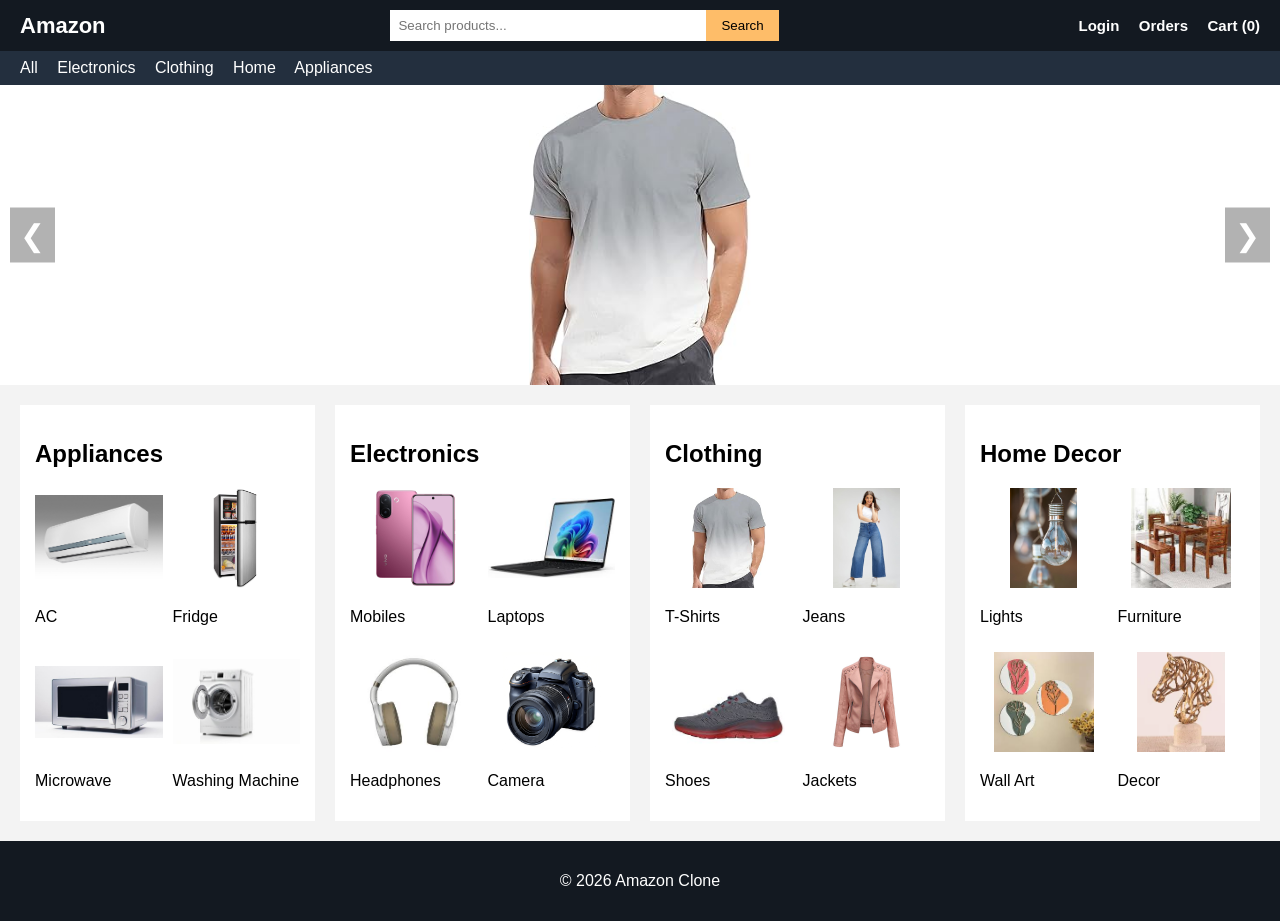
<file: index.html>
<!doctype html>
<html>
  <head>
    <title>Amazon</title>
    <link rel="stylesheet" href="css/style.css" />

    <!-- Move script to bottom OR use defer -->
    <script src="js/script.js" defer></script>
  </head>

  <body>
    <!-- NAVBAR -->
    <header class="navbar">
      <div class="logo">Amazon</div>

      <div class="search">
        <input type="text" placeholder="Search products..." />
        <button>Search</button>
      </div>

      <div class="nav-links">
        <a href="login.html">Login</a>
        <a href="Orders.html">Orders</a>
        <a href="cart.html" class="cart">Cart (0)</a>
      </div>
    </header>

    <!-- MENU -->
    <nav class="menu">
      <span>All</span>
      <span>Electronics</span>
      <span>Clothing</span>
      <span>Home</span>
      <span>Appliances</span>
    </nav>

    <!-- SLIDER -->
    <section class="slider">
      <button class="prev">&#10094;</button>
      <img id="sliderImage" src="Images/shirt.jpg" />
      <button class="next">&#10095;</button>
    </section>

    <!-- MAIN -->
    <main id="mainContent">
      <div class="container">
        <!-- Appliances -->
        <div class="section">
          <h2>Appliances</h2>
          <div class="grid">
            <div class="item">
              <img src="Images/ac.jpg" />
              <p>AC</p>
            </div>
            <div class="item">
              <img src="Images/fridge.jpg" />
              <p>Fridge</p>
            </div>
            <div class="item">
              <img src="Images/microwave.jpg" />
              <p>Microwave</p>
            </div>
            <div class="item">
              <img src="Images/wm.jpg" />
              <p>Washing Machine</p>
            </div>
          </div>
        </div>

        <!-- Electronics -->
        <div class="section">
          <h2>Electronics</h2>
          <div class="grid">
            <div class="item">
              <img src="Images/phones.jpg" />
              <p>Mobiles</p>
            </div>
            <div class="item">
              <img src="Images/laptop.jpg" />
              <p>Laptops</p>
            </div>
            <div class="item">
              <img src="Images/headphones.jpg" />
              <p>Headphones</p>
            </div>
            <div class="item">
              <img src="Images/camera.png" />
              <p>Camera</p>
            </div>
          </div>
        </div>

        <!-- Clothing -->
        <div class="section">
          <h2>Clothing</h2>
          <div class="grid">
            <div class="item">
              <img src="Images/shirt.jpg" />
              <p>T-Shirts</p>
            </div>
            <div class="item">
              <img src="Images/jeans.jpg" />
              <p>Jeans</p>
            </div>
            <div class="item">
              <!-- clickable shoes -->
              <img src="Images/shoe.jpg" onclick="openShoespage()" />
              <p>Shoes</p>
            </div>
            <div class="item">
              <img src="Images/jacket.jpg" />
              <p>Jackets</p>
            </div>
          </div>
        </div>

        <!-- Home Decor -->
        <div class="section">
          <h2>Home Decor</h2>
          <div class="grid">
            <div class="item">
              <img src="Images/lights.jpg" />
              <p>Lights</p>
            </div>
            <div class="item">
              <img src="Images/furniture.jpg" />
              <p>Furniture</p>
            </div>
            <div class="item">
              <img src="Images/walld.jpg" />
              <p>Wall Art</p>
            </div>
            <div class="item">
              <img src="Images/decor.webp" />
              <p>Decor</p>
            </div>
          </div>
        </div>
      </div>
    </main>

    <footer>
      <p>© 2026 Amazon Clone</p>
    </footer>
  </body>
</html>
</file>
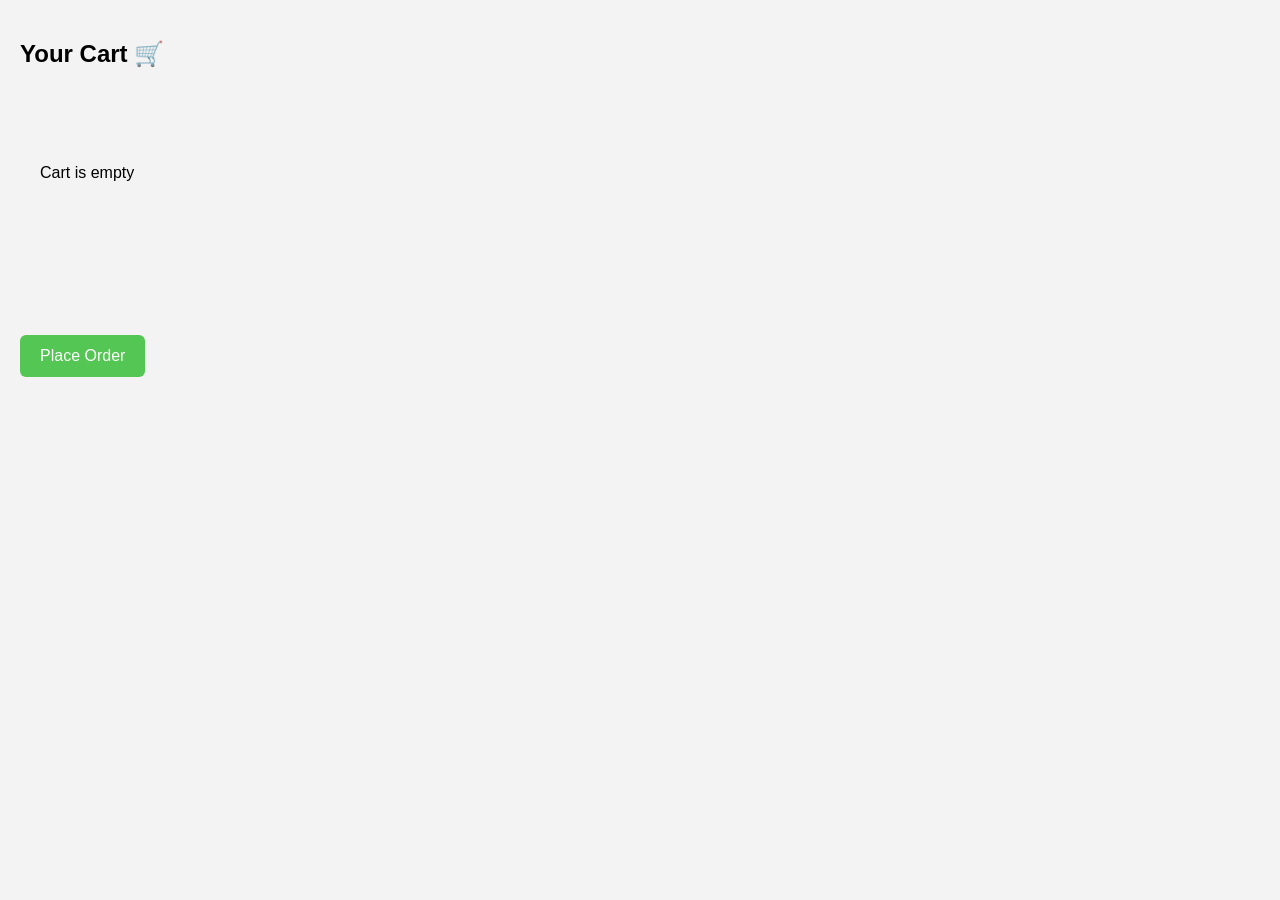
<file: cart.html>
<!doctype html>
<html>
  <head>
    <title>Cart</title>

    <link rel="stylesheet" href="css/style.css" />

    <style>
      body {
        font-family: Arial;
        background: #f3f3f3;
        margin: 0;
      }

      h2 {
        padding: 20px;
      }

      .cart-container {
        padding: 20px;
      }

      .cart-item {
        display: flex;
        gap: 20px;
        background: white;
        margin-bottom: 15px;
        padding: 15px;
        border-radius: 8px;
        align-items: center;
      }

      .cart-item img {
        width: 100px;
        height: 100px;
        object-fit: contain;
      }

      .details {
        flex: 1;
      }

      .price {
        color: green;
        font-weight: bold;
        margin-top: 10px;
      }

      .remove-btn {
        background: red;
        color: white;
        border: none;
        padding: 6px 10px;
        cursor: pointer;
        border-radius: 5px;
      }

      #placeOrderBtn {
        background: rgb(83, 198, 83);
        color: white;
        font-size: 16px;
        border: none;
        padding: 12px 20px;
        border-radius: 6px;
        cursor: pointer;
        margin: 20px;
      }

      #placeOrderBtn:hover {
        opacity: 0.9;
      }

      .quantity-box {
        display: flex;
        align-items: center;
        gap: 10px;
        margin: 10px 0;
      }

      .quantity-box button {
        width: 30px;
        height: 30px;
        border: none;
        background: #ddd;
        cursor: pointer;
        font-size: 18px;
        border-radius: 5px;
      }

      .quantity-box span {
        font-weight: bold;
      }

      #totalAmount {
        padding: 20px;
        color: green;
      }
    </style>
  </head>

  <body>
    <h2>Your Cart 🛒</h2>

    <div class="cart-container" id="cartContainer"></div>

    <h3 id="totalAmount"></h3>

    <button id="placeOrderBtn">Place Order</button>

    <script>
      let cart = JSON.parse(localStorage.getItem("cart")) || [];

      const container = document.getElementById("cartContainer");

      // LOAD CART
      function loadCart() {
        container.innerHTML = "";

        let total = 0;

        if (cart.length === 0) {
          container.innerHTML = "<p style='padding:20px'>Cart is empty</p>";

          document.getElementById("totalAmount").innerText = "";

          return;
        }

        cart.forEach((item, index) => {
          // Convert ₹1200 → 1200
          const priceNumber = Number(item.price.replace("₹", ""));

          // Total for one item
          const itemTotal = priceNumber * (item.quantity || 1);

          // Cart total
          total += itemTotal;

          const div = document.createElement("div");

          div.className = "cart-item";

          div.innerHTML = `
            <img src="${item.img}">

            <div class="details">

              <h4>${item.title}</h4>

              <p>Size: ${item.size}</p>

              <div class="quantity-box">

                <button
                  onclick="decreaseQuantity(${index})">
                  -
                </button>

                <span>
                  ${item.quantity || 1}
                </span>

                <button
                  onclick="increaseQuantity(${index})">
                  +
                </button>

              </div>

              <div class="price">
                ₹${itemTotal}
              </div>

            </div>

            <button
              class="remove-btn"
              onclick="removeItem(${index})">

              Remove

            </button>
          `;

          container.appendChild(div);
        });

        // SHOW TOTAL AMOUNT
        document.getElementById("totalAmount").innerText =
          "Total Amount: ₹" + total;
      }

      // REMOVE ITEM
      function removeItem(index) {
        cart.splice(index, 1);

        localStorage.setItem("cart", JSON.stringify(cart));

        loadCart();
      }

      // INCREASE QUANTITY
      function increaseQuantity(index) {
        cart[index].quantity++;

        localStorage.setItem("cart", JSON.stringify(cart));

        loadCart();
      }

      // DECREASE QUANTITY
      function decreaseQuantity(index) {
        if (cart[index].quantity > 1) {
          cart[index].quantity--;
        } else {
          cart.splice(index, 1);
        }

        localStorage.setItem("cart", JSON.stringify(cart));

        loadCart();
      }

      // PLACE ORDER
      const placeOrderBtn = document.getElementById("placeOrderBtn");

      placeOrderBtn.addEventListener("click", () => {
        if (cart.length === 0) {
          alert("Cart is empty");
          return;
        }

        let orders = JSON.parse(localStorage.getItem("orders")) || [];

        cart.forEach((item) => {
          const priceNumber = Number(item.price.replace("₹", ""));

          const itemTotal = priceNumber * (item.quantity || 1);

          const orderItem = {
            title: item.title,

            price: "₹" + itemTotal,

            size: item.size,

            img: item.img,

            quantity: item.quantity,

            date: new Date().toLocaleDateString(),
          };

          orders.push(orderItem);
        });

        localStorage.setItem("orders", JSON.stringify(orders));

        // CLEAR CART
        cart = [];

        localStorage.setItem("cart", JSON.stringify(cart));

        loadCart();

        alert("Order placed successfully ✅");
      });

      // INITIAL LOAD
      loadCart();
    </script>
  </body>
</html>
</file>
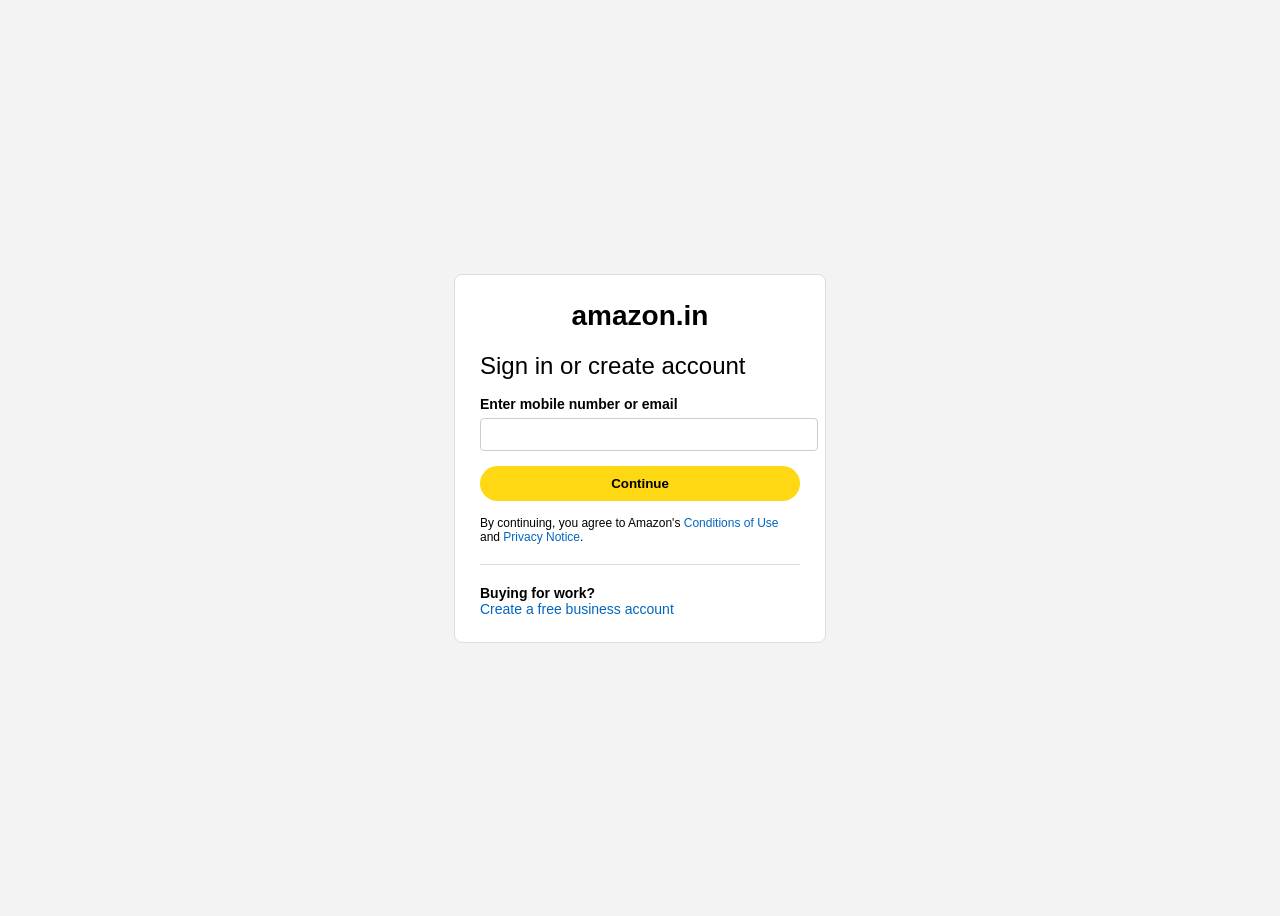
<file: login.html>
<!doctype html>
<html lang="en">
  <head>
    <title>Amazon Login</title>

    <style>
      body {
        font-family: Arial, sans-serif;
        background-color: #f3f3f3;
        display: flex;
        justify-content: center;
        align-items: center;
        height: 100vh;
      }

      .container {
        background-color: white;
        padding: 25px;
        width: 320px;
        border: 1px solid #ddd;
        border-radius: 8px;
      }

      .logo {
        text-align: center;
        margin-bottom: 20px;
        font-size: 28px;
        font-weight: bold;
      }

      h2 {
        margin-bottom: 15px;
        font-weight: normal;
      }

      label {
        font-size: 14px;
        font-weight: bold;
      }

      input {
        width: 100%;
        padding: 8px;
        margin-top: 5px;
        margin-bottom: 15px;
        border: 1px solid #ccc;
        border-radius: 4px;
      }

      button {
        width: 100%;
        padding: 10px;
        background-color: #ffd814;
        border: none;
        border-radius: 20px;
        cursor: pointer;
        font-weight: bold;
      }

      button:hover {
        background-color: #f7ca00;
      }

      .terms {
        font-size: 12px;
        margin-top: 15px;
      }

      .divider {
        margin: 20px 0;
        border-top: 1px solid #ddd;
      }

      .business {
        font-size: 14px;
      }

      a {
        color: #0066c0;
        text-decoration: none;
      }

      a:hover {
        text-decoration: underline;
      }
    </style>
  </head>

  <body>
    <div class="container">
      <div class="logo">amazon.in</div>

      <h2>Sign in or create account</h2>

      <label>Enter mobile number or email</label>
      <input type="text" />
      <a href="index.html">
      <button>Continue</button>
      </a>
      <div class="terms">
        By continuing, you agree to Amazon's
        <a href="#">Conditions of Use</a> and <a href="#">Privacy Notice</a>.
      </div>

      <div class="divider"></div>

      <div class="business">
        <b>Buying for work?</b><br />
        <a href="#">Create a free business account</a>
      </div>
    </div>
  </body>
</html>
</file>
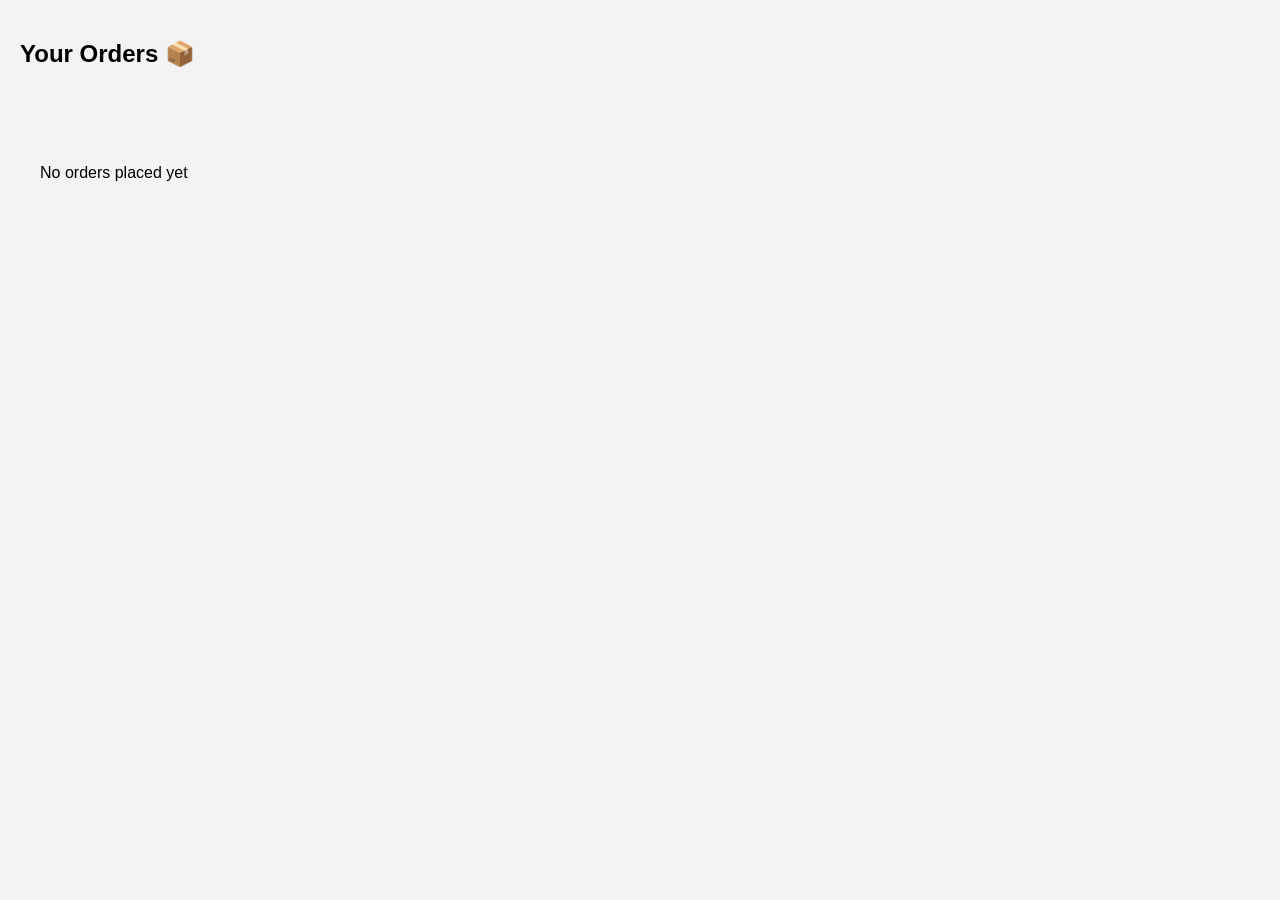
<file: Orders.html>
<!doctype html>
<html lang="en">
  <head>
    <meta charset="UTF-8" />
    <meta name="viewport" content="width=device-width, initial-scale=1.0" />
    <title>Orders</title>
    <style>
      body {
        font-family: Arial;
        background: #f3f3f3;
        margin: 0;
      }

      h2 {
        padding: 20px;
      }

      .orders-container {
        padding: 20px;
      }

      .order-item {
        display: flex;
        gap: 20px;
        background: white;
        margin-bottom: 15px;
        padding: 15px;
        border-radius: 8px;
        align-items: center;
      }

      .order-item img {
        width: 100px;
        height: 100px;
        object-fit: contain;
      }

      .details {
        flex: 1;
      }

      .price {
        color: green;
        font-weight: bold;
        margin-top: 10px;
      }

      #grandTotal {
        padding: 20px;
        color: green;
      }
    </style>
  </head>

  <body>
    <h2>Your Orders 📦</h2>

    <div class="orders-container" id="ordersContainer"></div>

    <h3 id="grandTotal"></h3>

    <script>
      let orders = JSON.parse(localStorage.getItem("orders")) || [];

      const container = document.getElementById("ordersContainer");

      function loadOrders() {
        container.innerHTML = "";

        let totalAmount = 0;

        // NO ORDERS
        if (orders.length === 0) {
          container.innerHTML =
            "<p style='padding:20px'>No orders placed yet</p>";

          document.getElementById("grandTotal").innerText = "";

          return;
        }

        orders.forEach((item) => {
          // PRICE NUMBER
          const priceNumber = Number(item.price.replace("₹", ""));

          // ITEM TOTAL
          const itemTotal = priceNumber * (item.quantity || 1);

          // GRAND TOTAL
          totalAmount += itemTotal;

          const div = document.createElement("div");

          div.className = "order-item";

          div.innerHTML = `
            <img src="${item.img}">

            <div class="details">

              <h4>${item.title}</h4>

              <p>
                quantity:
                ${item.quantity || 1}
              </p>

              <p>
                Size:
                ${item.size}
              </p>

              <div class="price">
                Total: ₹${itemTotal}
              </div>

              <p>
                Ordered on
                ${item.date}
              </p>

            </div>
          `;

          container.appendChild(div);
        });

        // SHOW GRAND TOTAL
        document.getElementById("grandTotal").innerText =
          "Total Ordered Amount: ₹" + totalAmount;
      }

      loadOrders();
    </script>
  </body>
</html>
</file>
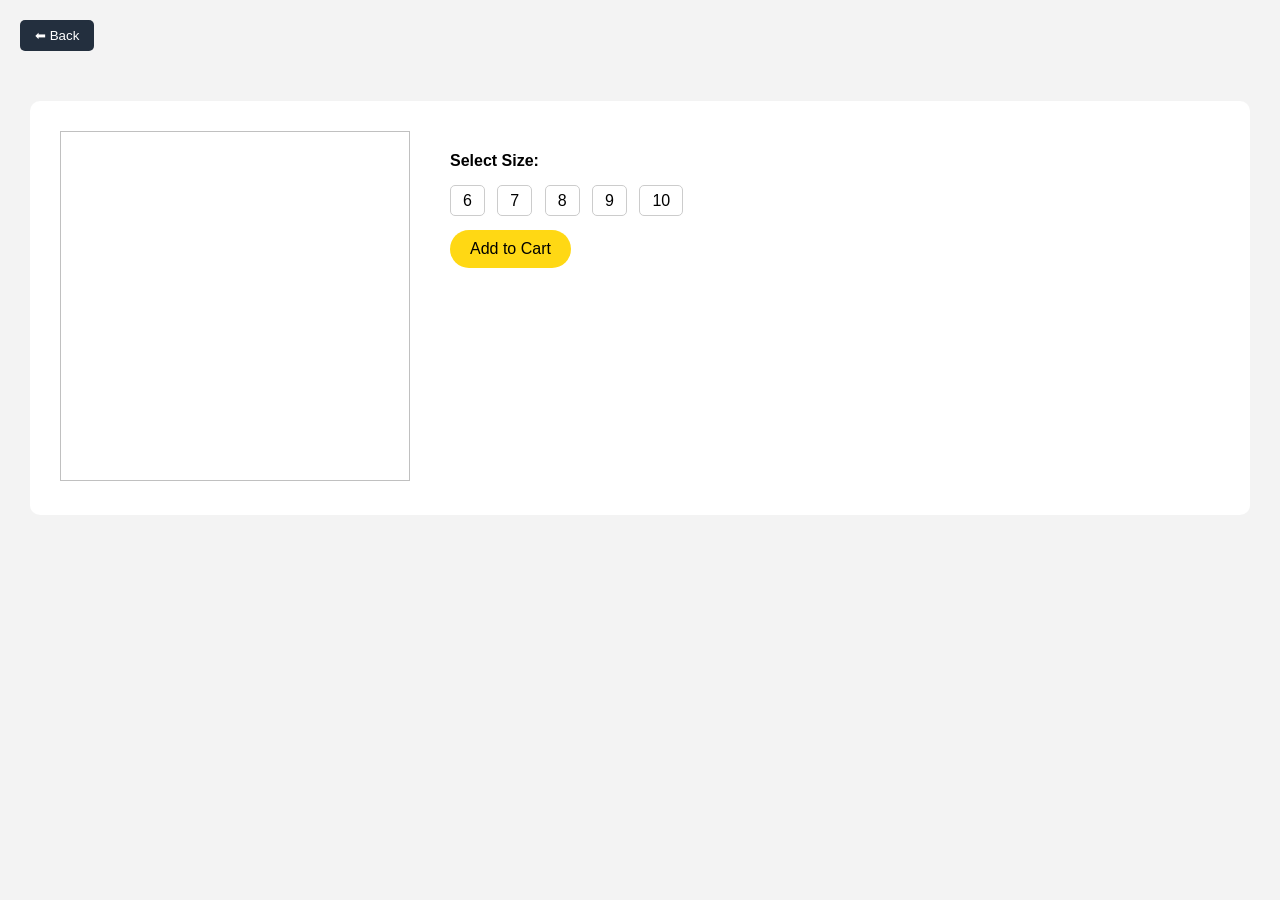
<file: product.html>
<!doctype html>
<html>
  <head>
    <title>Product Details</title>
    <link rel="stylesheet" href="css/style.css" />
    <script src="js/script.js" defer></script>
    <style>
      body {
        font-family: Arial;
        background: #f3f3f3;
        margin: 0;
      }

      .product-container {
        display: flex;
        gap: 40px;
        padding: 30px;
        background: white;
        margin: 30px;
        border-radius: 10px;
      }

      .product-image img {
        width: 350px;
        height: 350px;
        object-fit: contain;
      }

      .product-info {
        flex: 1;
      }

      .product-info h2 {
        margin-bottom: 10px;
      }

      .rating {
        color: orange;
        margin-bottom: 10px;
      }

      .price {
        color: green;
        font-size: 22px;
        font-weight: bold;
        margin: 10px 0;
      }

      .desc {
        margin: 10px 0;
        line-height: 1.5;
      }

      .sizes span {
        border: 1px solid #ccc;
        padding: 6px 12px;
        margin-right: 8px;
        cursor: pointer;
        border-radius: 5px;
      }

      .sizes span:hover {
        background: #eee;
      }

      .btn {
        margin-top: 20px;
        background: #ffd814;
        border: none;
        padding: 10px 20px;
        cursor: pointer;
        border-radius: 20px;
        font-size: 16px;
      }

      .btn:hover {
        background: #f7ca00;
      }

      .back-btn {
        margin: 20px;
        padding: 8px 15px;
        background: #232f3e;
        color: white;
        border: none;
        cursor: pointer;
        border-radius: 5px;
      }

      .back-btn:hover {
        background: #37475a;
      }
    </style>
  </head>

  <body>
    <button class="back-btn" onclick="goBack()">⬅ Back</button>

    <div class="product-container">
      <div class="product-image">
        <img id="pImage" />
      </div>

      <div class="product-info">
        <h2 id="pTitle"></h2>
        <div class="rating" id="pRating"></div>

        <div class="price" id="pPrice"></div>

        <p class="desc" id="pDesc"></p>

        <h4>Select Size:</h4>
        <div class="sizes" id="sizes">
          <span>6</span>
          <span>7</span>
          <span>8</span>
          <span>9</span>
          <span>10</span>
        </div>

        <button class="btn" onclick="addToCart()">Add to Cart</button>
      </div>
    </div>

    <script>
      // PRODUCT DATA
      const products = {
        1: {
          title: "Running Shoes for Men",
          price: "₹1209",
          img: "Images/Athco1209.jpg",
          rating: "⭐⭐⭐⭐☆",
          desc: "Lightweight running shoes designed for comfort and daily use. Breathable material with soft cushioning.",
        },
        2: {
          title: "Boldfit Trekking Shoes",
          price: "₹1999",
          img: "Images/Boldfit.jpg",
          rating: "⭐⭐⭐⭐⭐",
          desc: "Perfect trekking shoes with strong grip, durable sole, and water-resistant design.",
        },
        3: {
          title: "Campus Fit Shoes",
          price: "₹799",
          img: "Images/campus799.jpg",
          rating: "⭐⭐⭐⭐☆",
          desc: "Affordable and stylish shoes ideal for casual wear and college use.",
        },
        4: {
          title: "SPARX Men's Sneaker",
          price: "₹663",
          img: "Images/sneaker663.jpg",
          rating: "⭐⭐⭐⭐⭐",
          desc: "Trendy sneakers with modern design, comfortable fit, and everyday usability.",
        },
      };

      // GET ID FROM URL
      const params = new URLSearchParams(window.location.search);
      const id = params.get("id");

      const product = products[id];

      // SET DATA
      document.getElementById("pImage").src = product.img;
      document.getElementById("pTitle").innerText = product.title;
      document.getElementById("pPrice").innerText = product.price;
      document.getElementById("pRating").innerText = product.rating;
      document.getElementById("pDesc").innerText = product.desc;

      function goBack() {
        window.history.back();
      }
    </script>
  </body>
</html>
</file>
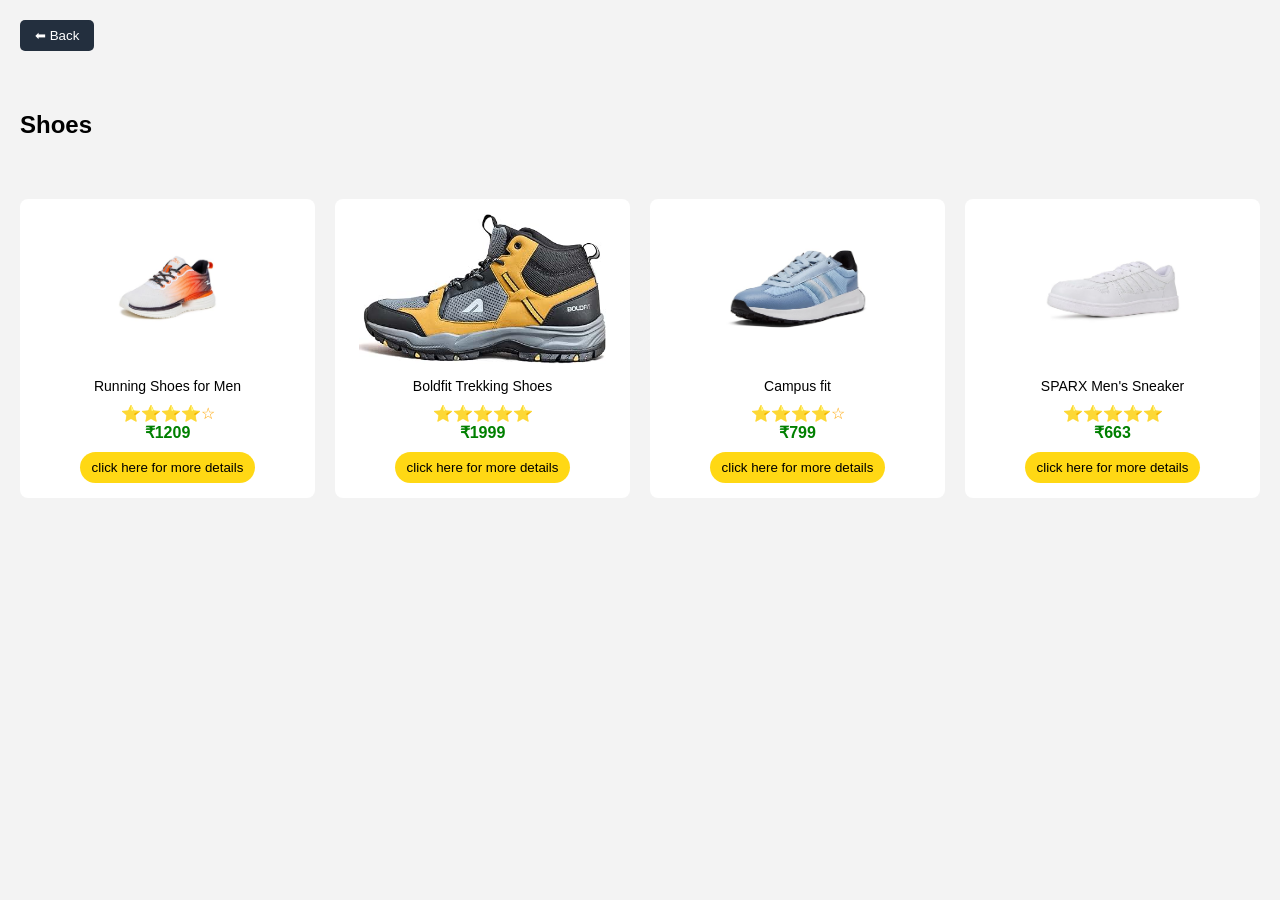
<file: shoes.html>
<!doctype html>
<html>
  <head>
    <title>Shoes</title>
    <script src="js/script.js" defer></script>
    <style>
      body {
        font-family: Arial;
        background: #f3f3f3;
        margin: 0;
      }

      h2 {
        padding: 20px;
      }

      .products {
        display: grid;
        grid-template-columns: repeat(4, 1fr);
        gap: 20px;
        padding: 20px;
      }

      .card {
        background: white;
        padding: 15px;
        border-radius: 8px;
        text-align: center;
      }

      .card img {
        width: 100%;
        height: 150px;
        object-fit: contain;
      }

      .title {
        font-size: 14px;
        margin: 10px 0;
      }

      .price {
        color: green;
        font-weight: bold;
      }

      .rating {
        color: orange;
      }

      button {
        margin-top: 10px;
        background: #ffd814;
        border: none;
        padding: 8px 12px;
        cursor: pointer;
        border-radius: 20px;
      }

      button:hover {
        background: #f7ca00;
      }
      .back-btn {
        margin: 20px;
        padding: 8px 15px;
        background: #232f3e;
        color: white;
        border: none;
        cursor: pointer;
        border-radius: 5px;
      }

      .back-btn:hover {
        background: #37475a;
      }
    </style>
    <script>
      function goBack() {
        window.history.back();
      }
    </script>
  </head>

  <body>
    <button class="back-btn" onclick="goBack()">⬅ Back</button>
    <h2>Shoes</h2>
    <div class="products">
      <!-- Card 1 -->
      <div class="card" onclick="openProduct(1)">
        <img src="Images/Athco1209.jpg" />
        <div class="title">Running Shoes for Men</div>
        <div class="rating">⭐⭐⭐⭐☆</div>
        <div class="price">₹1209</div>
        <button>click here for more details</button>
      </div>

      <!-- Card 2 -->
      <div class="card" onclick="openProduct(2)">
        <img src="Images/Boldfit.jpg" />
        <div class="title">Boldfit Trekking Shoes</div>
        <div class="rating">⭐⭐⭐⭐⭐</div>
        <div class="price">₹1999</div>
        <button>click here for more details</button>
      </div>

      <!-- Card 3 -->
      <div class="card" onclick="openProduct(3)">
        <img src="Images/campus799.jpg" />
        <div class="title">Campus fit</div>
        <div class="rating">⭐⭐⭐⭐☆</div>
        <div class="price">₹799</div>
        <button>click here for more details</button>
      </div>

      <!-- Card 4 -->
      <div class="card" onclick="openProduct(4)">
        <img src="Images/sneaker663.jpg" />
        <div class="title">SPARX Men's Sneaker</div>
        <div class="rating">⭐⭐⭐⭐⭐</div>
        <div class="price">₹663</div>
        <button>click here for more details</button>
      </div>
    </div>
  </body>
</html>
</file>
<file: css/style.css>
body {
  margin: 0;
  font-family: Arial;
  background: #f3f3f3;
}

/* NAVBAR */
.navbar {
  display: flex;
  justify-content: space-between;
  align-items: center;
  background: #131921;
  color: white;
  padding: 10px 20px;
}

.logo {
  font-size: 22px;
  font-weight: bold;
  cursor: pointer;
}

.search {
  display: flex;
}

.search input {
  padding: 8px;
  width: 300px;
  border: none;
}

.search button {
  background: #febd69;
  border: none;
  padding: 8px 15px;
}

.nav-links a {
  margin-left: 15px;
  cursor: pointer;
  color: white;
  font-size: 15px;
  font-weight: bold;
  text-decoration: none;
}

/* MENU */
.menu {
  background: #232f3e;
  color: white;
  padding: 8px 20px;
}

.menu span {
  margin-right: 15px;
  cursor: pointer;
}

/* SLIDER */
.slider {
  position: relative;
  height: 300px;
}

.slider img {
  width: 100%;
  height: 300px;
  object-fit: contain;
  background: white;
}

.slider button {
  position: absolute;
  top: 50%;
  transform: translateY(-50%);
  font-size: 30px;
  background: rgba(0, 0, 0, 0.3);
  color: white;
  border: none;
  padding: 10px;
  cursor: pointer;
}

.prev {
  left: 10px;
}
.next {
  right: 10px;
}

/* CARDS */
.container {
  display: grid;
  grid-template-columns: repeat(4, 1fr);
  gap: 20px;
  padding: 20px;
}

.section {
  background: white;
  padding: 15px;
}

.grid {
  display: grid;
  grid-template-columns: repeat(2, 1fr);
  gap: 10px;
}

.item img {
  width: 100%;
  height: 100px;
  object-fit: contain;
  cursor: pointer;
}
footer {
  background: #131921;
  color: white;
  text-align: center;
  padding: 15px;
}

/* DOT INDICATORS */
.dots {
  position: absolute;
  bottom: 10px;
  width: 100%;
  text-align: center;
}

.dot {
  height: 10px;
  width: 10px;
  margin: 5px;
  display: inline-block;
  background: white;
  border-radius: 50%;
  opacity: 0.5;
  cursor: pointer;
}

.dot.active {
  opacity: 1;
  background: orange;
}

/* SHOES PAGE (original basic style) */
.products {
  display: grid;
  grid-template-columns: repeat(4, 1fr);
  gap: 20px;
  padding: 20px;
}

.card {
  background: white;
  padding: 15px;
  text-align: center;
}

.card img {
  width: 100%;
  height: 150px;
  object-fit: contain;
}

.title {
  font-size: 14px;
  margin: 10px 0;
}

.rating {
  color: orange;
}

.price {
  color: green;
  font-weight: bold;
}

.add-cart {
  margin-top: 10px;
  background: #ffd814;
  border: none;
  padding: 8px 12px;
  cursor: pointer;
  border-radius: 20px;
}
</file>
